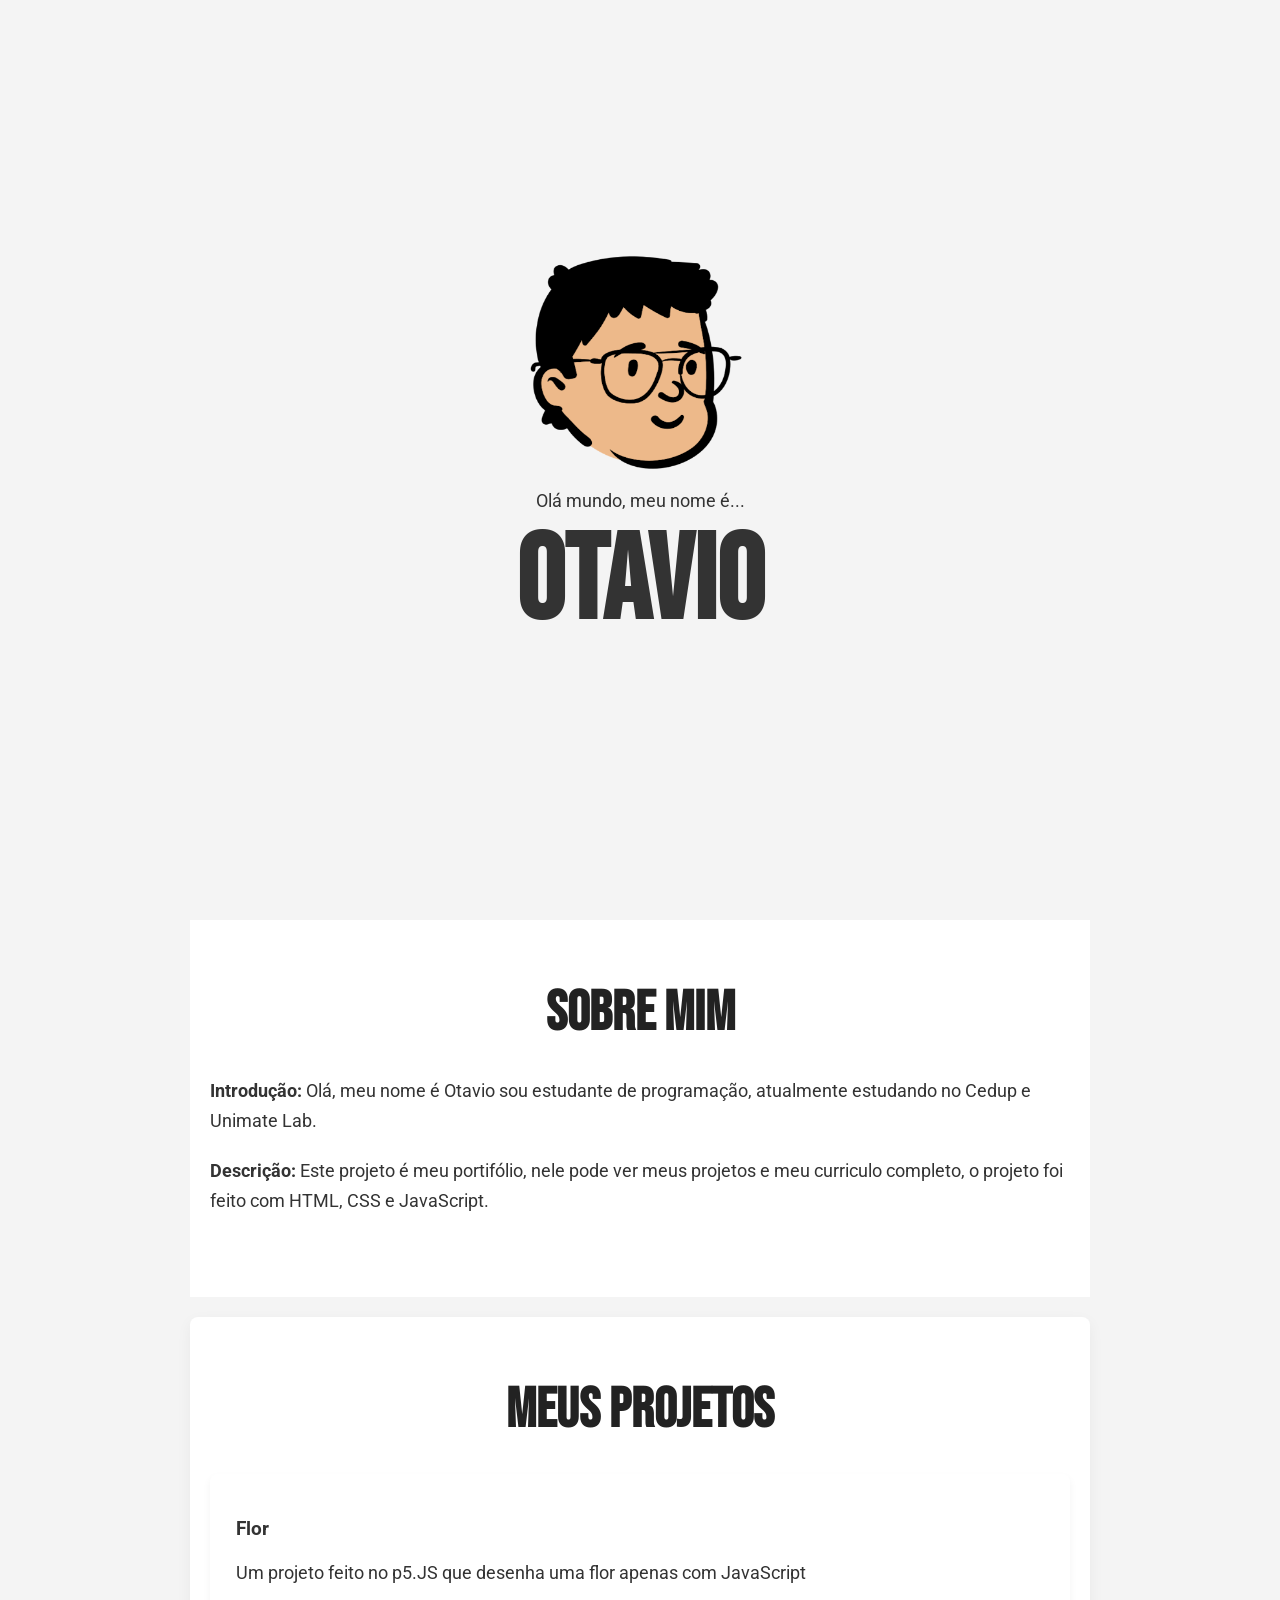
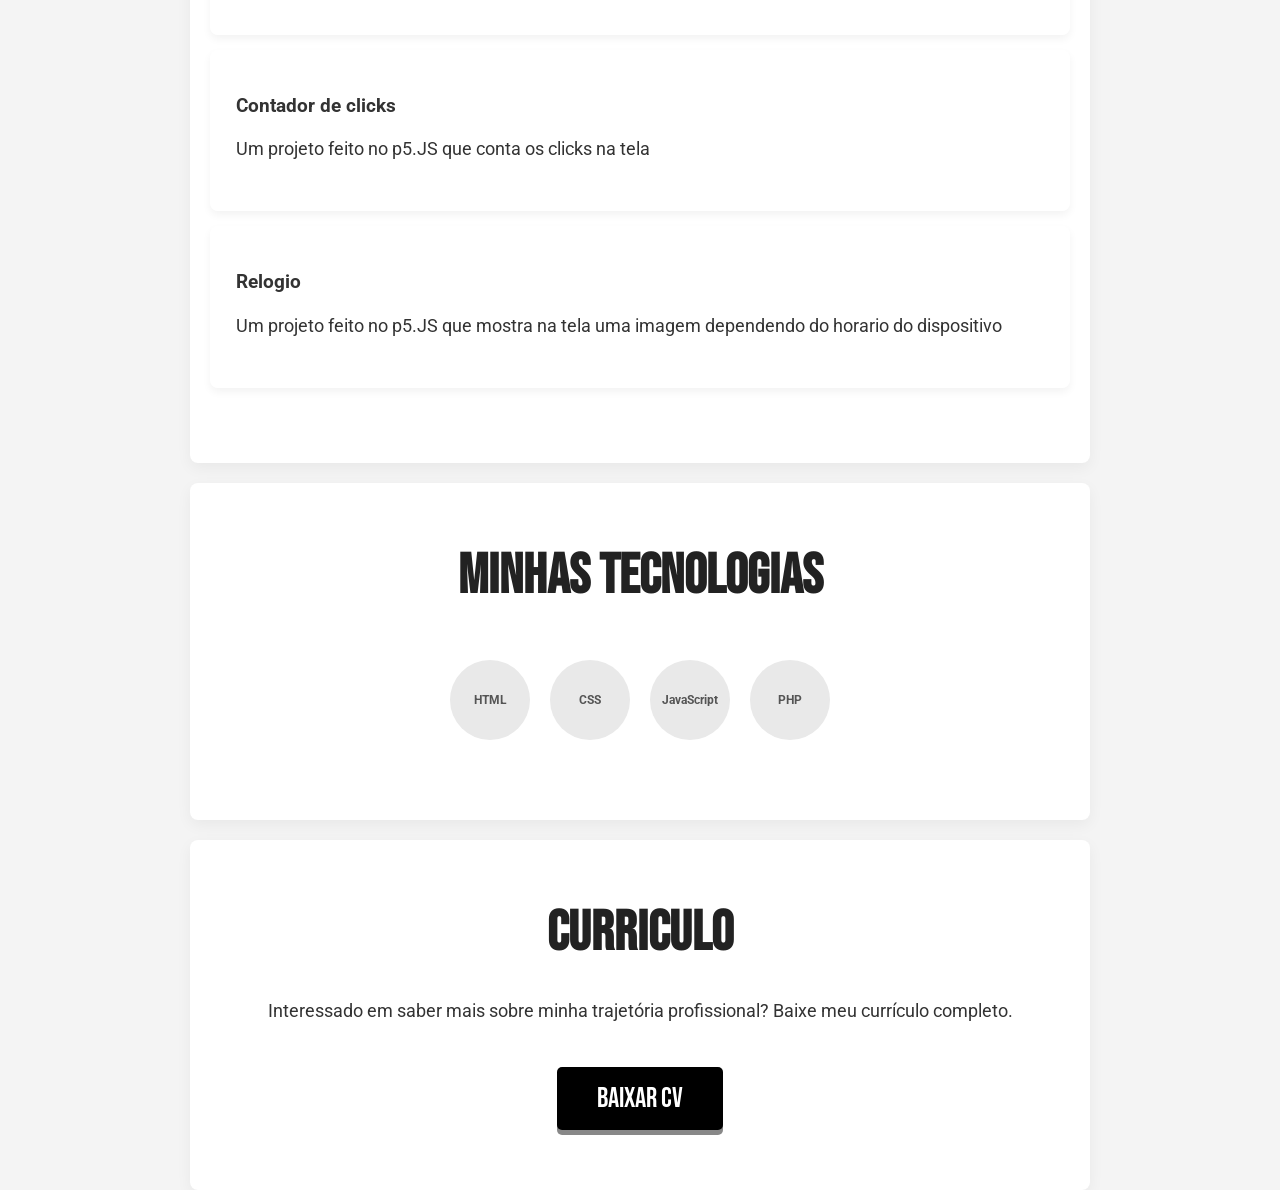
<file: index.html>
<!DOCTYPE html>
<html lang="pt">
<head>
    <meta charset="UTF-8">
    <meta name="viewport" content="width=device-width, initial-scale=1.0">
    <title>Portifólio</title>
    <link rel="stylesheet" href="styles.css">
</head>
<body>
    <header id="hero-wrapper">
        <div class="carta-circular">
            <img src="img/Open Peeps - Avatar.png" alt="avatar">
        </div>
        <p>Olá mundo, meu nome é...</p>
        <h1>otavio</h1>
    </header>

    <main>
        <section class="content-section" id="sobre-mim">
            <h2>Sobre mim</h2>
            <p>
                <strong>Introdução:</strong> Olá, meu nome é Otavio sou estudante de programação, atualmente estudando no Cedup e Unimate Lab. 
            </p>
            <p>
                <strong>Descrição:</strong> Este projeto é meu portifólio, nele pode ver meus projetos e meu curriculo completo, o projeto foi feito com HTML, CSS e JavaScript.
            </p>
        </section>

        <section class="content-section" id="projetos">
            <h2>meus projetos</h2>
                <div class="project-grid">
                </div>
        </section>
        
        <section class="content-section" id="tecnologias">
            <h2>Minhas tecnologias</h2>
            <div class="tech-icons">
                <div class="tech-icon">HTML</div>
                <div class="tech-icon">CSS</div>
                <div class="tech-icon">JavaScript</div>
                <div class="tech-icon">PHP</div>
            </div>
        </section>

        <section class="content-section" id="curriculo">
            <h2>Curriculo</h2>
            <p style="text-align: center;"> Interessado em saber mais sobre minha trajetória profissional? Baixe meu currículo completo.</p>
            
            <div class="cv-button-container">
                <a href="Currículo.pdf" class="cv-button" download>Baixar CV</a>
            </div>
        </section>
    </main>
    <script src="script.js"></script>
</body>
</html>
</file>
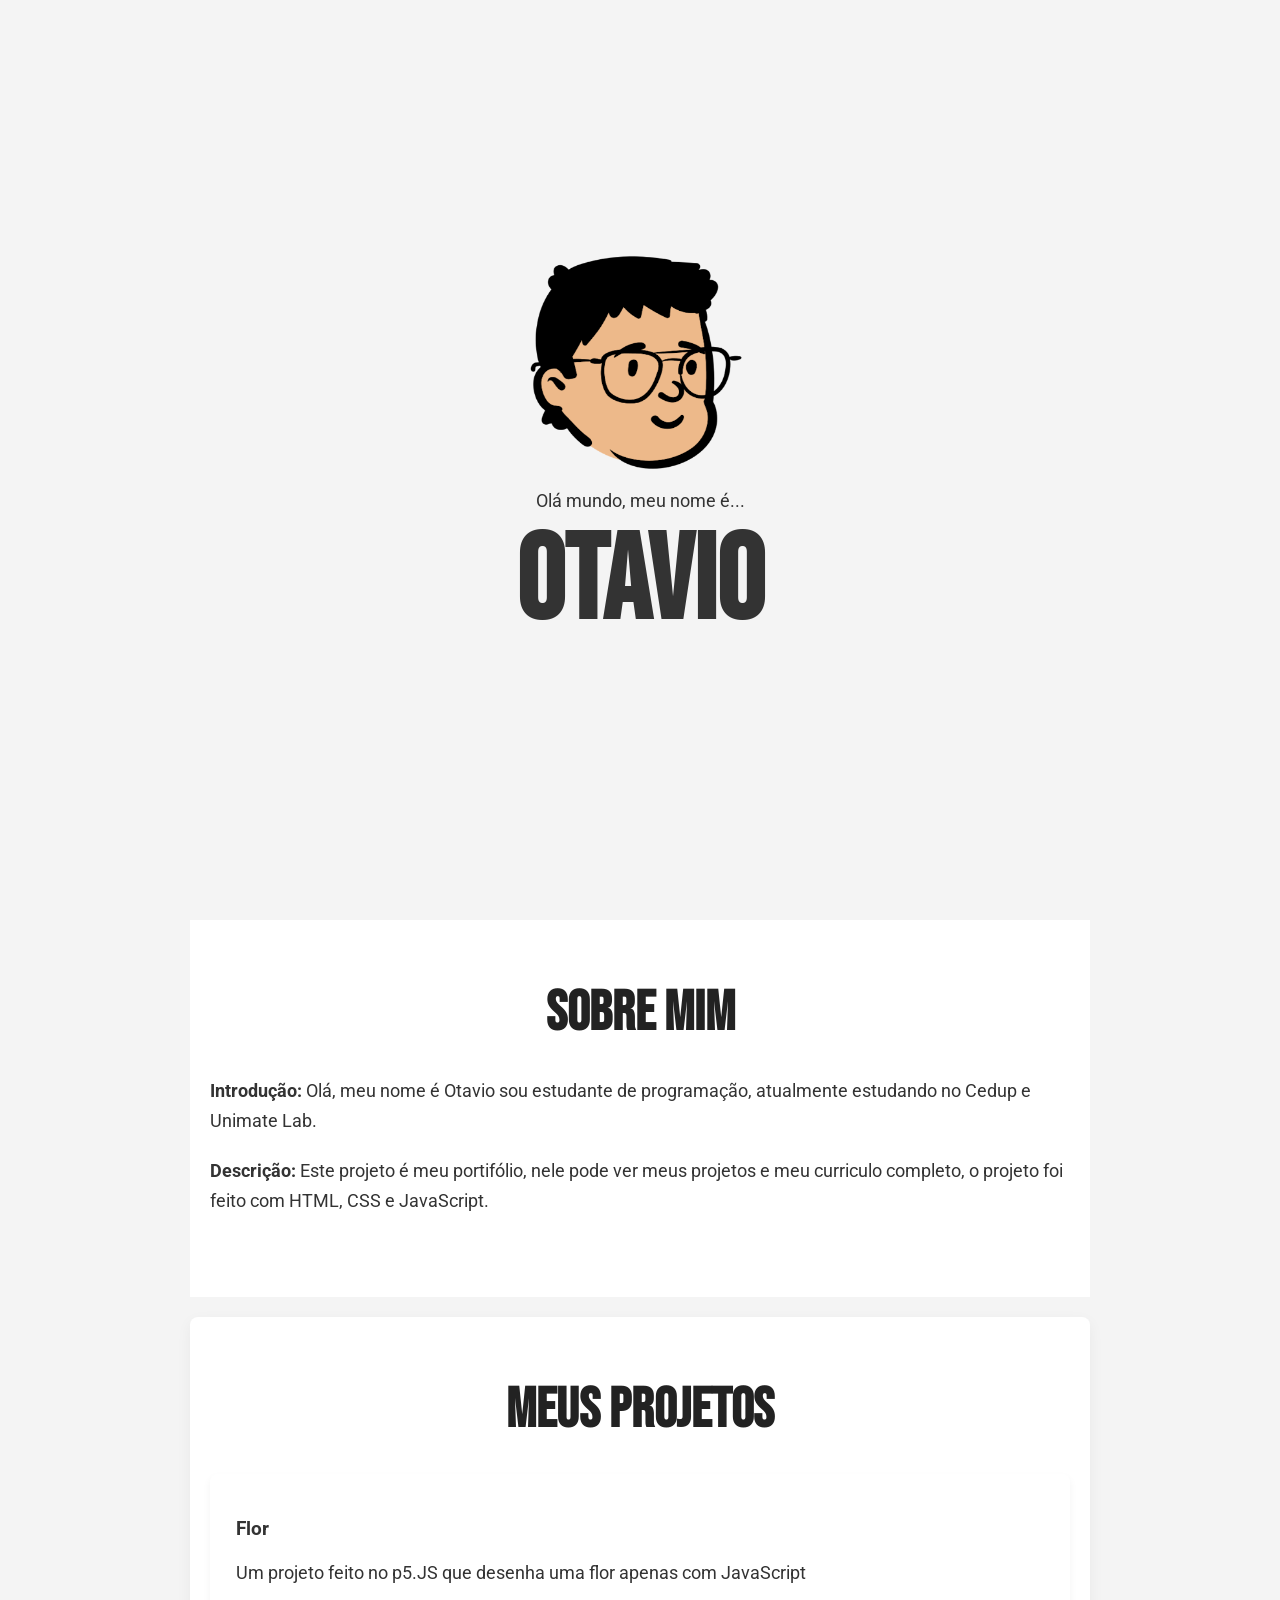
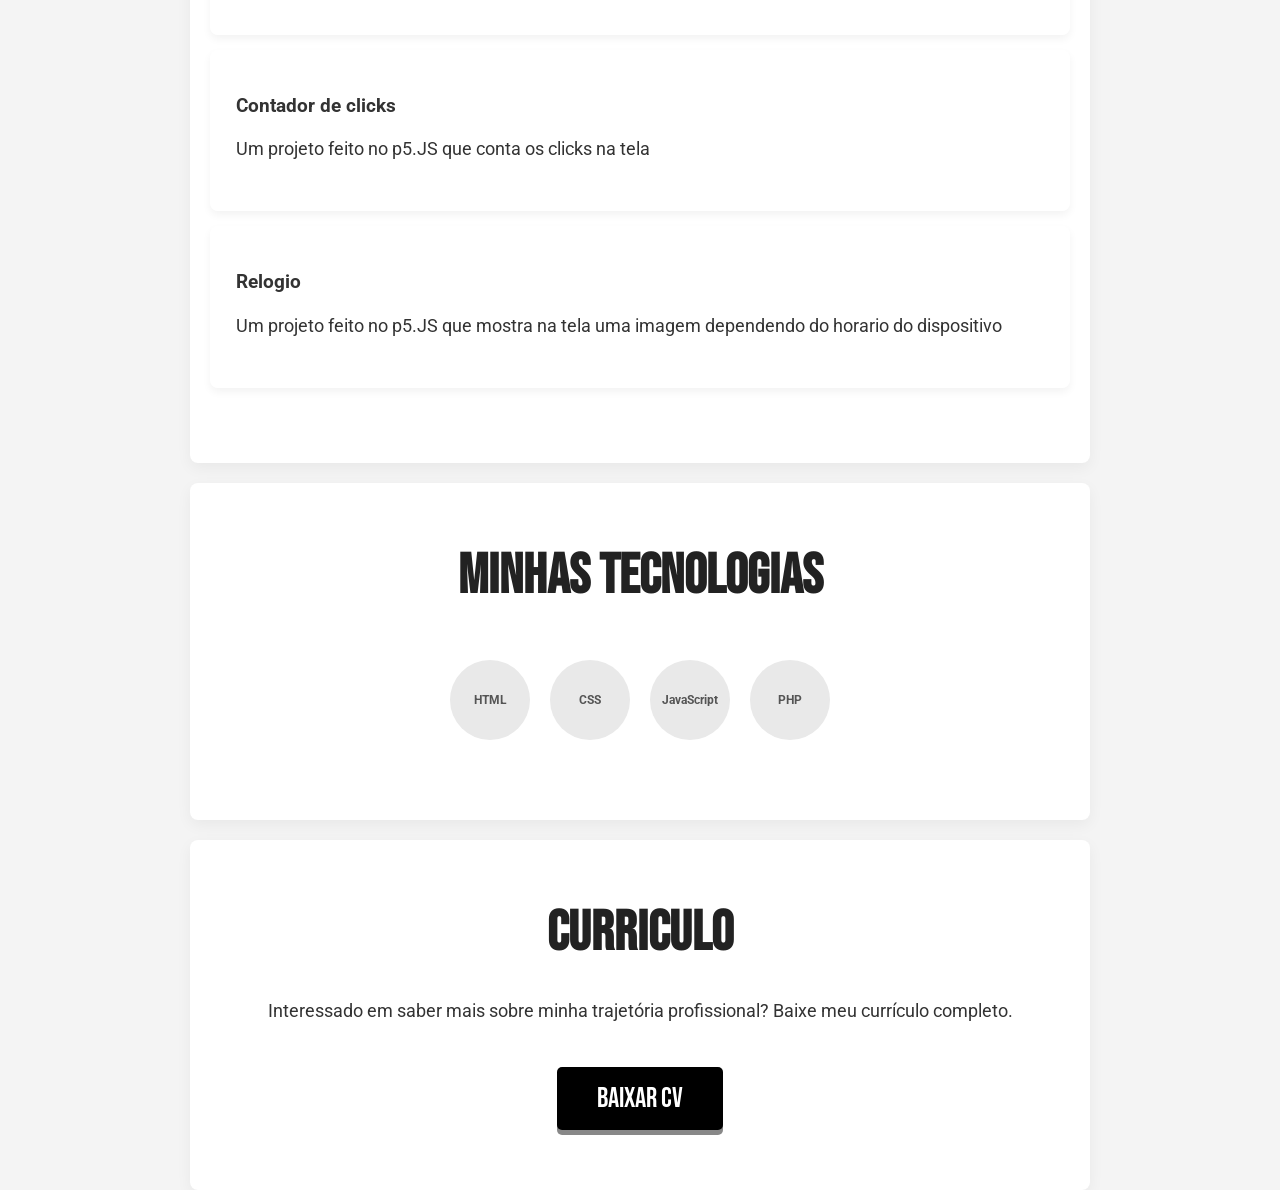
<file: src/index.html>
<!DOCTYPE html>
<html lang="pt">
<head>
    <meta charset="UTF-8">
    <meta name="viewport" content="width=device-width, initial-scale=1.0">
    <title>Portifólio</title>
    <link rel="stylesheet" href="styles.css">
</head>
<body>
    <header id="hero-wrapper">
        <div class="carta-circular">
            <img src="img/Open Peeps - Avatar.png" alt="avatar">
        </div>
        <p>Olá mundo, meu nome é...</p>
        <h1>otavio</h1>
    </header>

    <main>
        <section class="content-section" id="sobre-mim">
            <h2>Sobre mim</h2>
            <p>
                <strong>Introdução:</strong> Olá, meu nome é Otavio sou estudante de programação, atualmente estudando no Cedup e Unimate Lab. 
            </p>
            <p>
                <strong>Descrição:</strong> Este projeto é meu portifólio, nele pode ver meus projetos e meu curriculo completo, o projeto foi feito com HTML, CSS e JavaScript.
            </p>
        </section>

        <section class="content-section" id="projetos">
            <h2>meus projetos</h2>
                <div class="project-grid">
                </div>
        </section>
        
        <section class="content-section" id="tecnologias">
            <h2>Minhas tecnologias</h2>
            <div class="tech-icons">
                <div class="tech-icon">HTML</div>
                <div class="tech-icon">CSS</div>
                <div class="tech-icon">JavaScript</div>
                <div class="tech-icon">PHP</div>
            </div>
        </section>

        <section class="content-section" id="curriculo">
            <h2>Curriculo</h2>
            <p style="text-align: center;"> Interessado em saber mais sobre minha trajetória profissional? Baixe meu currículo completo.</p>
            
            <div class="cv-button-container">
                <a href="#" class="cv-button" download>Baixar CV</a>
            </div>
        </section>
    </main>
    <script src="script.js"></script>
</body>
</html>
</file>
<file: styles.css>
@import url('https://fonts.googleapis.com/css2?family=Bebas+Neue&display=swap');
@import url('https://fonts.googleapis.com/css2?family=Roboto:wght@400;700&display=swap');

* {
    box-sizing: border-box;
}

body {
    margin: 0;
    font-family: 'Roboto', sans-serif;
    background-color: #f4f4f4;
    color: #333;
    padding: 0 20px;
}

#hero-wrapper {
    display: flex;
    flex-direction: column;
    justify-content: center;
    align-items: center;
    min-height: 100vh;
}

#hero-wrapper p {
    margin: 0;
    font-size: large;
}

#hero-wrapper h1 {
    font-size: 120px;
    font-family: "Bebas Neue", sans-serif;
    margin: 0;
}

#hero-wrapper img {
    width: 240px;
    height: 240px;
}

main {
    width: 100%;
    padding-top: 20px;
}

.content-section {
    padding: 60px 20px;
    max-width: 900px;
    margin: 0 auto;
    background-color: #ffffff;
}

.content-section + .content-section {
    margin-top: 20px;
    border-radius: 8px;
    box-shadow: 0 5px 15px rgba(0, 0, 0, 0.05);
}

.content-section h2 {
    font-family: "Bebas Neue", sans-serif;
    font-size: 56px;
    text-align: center;
    margin-top: 0;
    margin-bottom: 30px;
    color: #222;
}

.content-section p {
    font-size: 1.1rem;
    line-height: 1.7;
    margin-bottom: 20px;
}

.tech-icons {
    display: flex;
    flex-wrap: wrap;
    justify-content: center;
    gap: 20px;
    padding: 20px 0;
}

.tech-icon {
    width: 80px;
    height: 80px;
    background-color: #e9e9e9;
    border-radius: 50%;
    display: flex;
    justify-content: center;
    align-items: center;
    font-size: 12px;
    color: #555;
    font-weight: 700;
}

.cv-button-container {
    text-align: center;
    margin-top: 40px;
}

.cv-button {
    display: inline-block;
    padding: 15px 40px;
    background-color: black;
    color: white;
    text-decoration: none;
    font-family: "Bebas Neue", sans-serif;
    font-size: 28px;
    border-radius: 5px;
    transition: background-color 0.3s, transform 0.3s;
    box-shadow: 0px 5px 0px #888;
}

.cv-button:hover {
    background-color: #333;
    transform: translateY(-10px);
    box-shadow: 0px 7px 0px #888;
}

.project-card{
    text-decoration: none;
    color: inherit;
    display: inline-block;
    border: 1px solid #ffffff;
    border-radius: 8px;
    margin-bottom: 15px;
    padding: 25px;
    width: 100%;
    box-shadow: 0 4px 8px rgba(0, 0, 0, 0.05);
    transition: transform 0.3s ease, box-shadow 0.3s ease;
}

.project-card:hover{
    transform: translateY(-5px);
    box-shadow: 0 6px 12px rgba(0, 0, 0, 0.1);
}
</file>
<file: src/styles.css>
@import url('https://fonts.googleapis.com/css2?family=Bebas+Neue&display=swap');
@import url('https://fonts.googleapis.com/css2?family=Roboto:wght@400;700&display=swap');

* {
    box-sizing: border-box;
}

body {
    margin: 0;
    font-family: 'Roboto', sans-serif;
    background-color: #f4f4f4;
    color: #333;
    padding: 0 20px;
}

#hero-wrapper {
    display: flex;
    flex-direction: column;
    justify-content: center;
    align-items: center;
    min-height: 100vh;
}

#hero-wrapper p {
    margin: 0;
    font-size: large;
}

#hero-wrapper h1 {
    font-size: 120px;
    font-family: "Bebas Neue", sans-serif;
    margin: 0;
}

#hero-wrapper img {
    width: 240px;
    height: 240px;
}

main {
    width: 100%;
    padding-top: 20px;
}

.content-section {
    padding: 60px 20px;
    max-width: 900px;
    margin: 0 auto;
    background-color: #ffffff;
}

.content-section + .content-section {
    margin-top: 20px;
    border-radius: 8px;
    box-shadow: 0 5px 15px rgba(0, 0, 0, 0.05);
}

.content-section h2 {
    font-family: "Bebas Neue", sans-serif;
    font-size: 56px;
    text-align: center;
    margin-top: 0;
    margin-bottom: 30px;
    color: #222;
}

.content-section p {
    font-size: 1.1rem;
    line-height: 1.7;
    margin-bottom: 20px;
}

.tech-icons {
    display: flex;
    flex-wrap: wrap;
    justify-content: center;
    gap: 20px;
    padding: 20px 0;
}

.tech-icon {
    width: 80px;
    height: 80px;
    background-color: #e9e9e9;
    border-radius: 50%;
    display: flex;
    justify-content: center;
    align-items: center;
    font-size: 12px;
    color: #555;
    font-weight: 700;
}

.cv-button-container {
    text-align: center;
    margin-top: 40px;
}

.cv-button {
    display: inline-block;
    padding: 15px 40px;
    background-color: black;
    color: white;
    text-decoration: none;
    font-family: "Bebas Neue", sans-serif;
    font-size: 28px;
    border-radius: 5px;
    transition: background-color 0.3s, transform 0.3s;
    box-shadow: 0px 5px 0px #888;
}

.cv-button:hover {
    background-color: #333;
    transform: translateY(-10px);
    box-shadow: 0px 7px 0px #888;
}

.project-card{
    text-decoration: none;
    color: inherit;
    display: inline-block;
    border: 1px solid #ffffff;
    border-radius: 8px;
    margin-bottom: 15px;
    padding: 25px;
    width: 100%;
    box-shadow: 0 4px 8px rgba(0, 0, 0, 0.05);
    transition: transform 0.3s ease, box-shadow 0.3s ease;
}

.project-card:hover{
    transform: translateY(-5px);
    box-shadow: 0 6px 12px rgba(0, 0, 0, 0.1);
}
</file>
